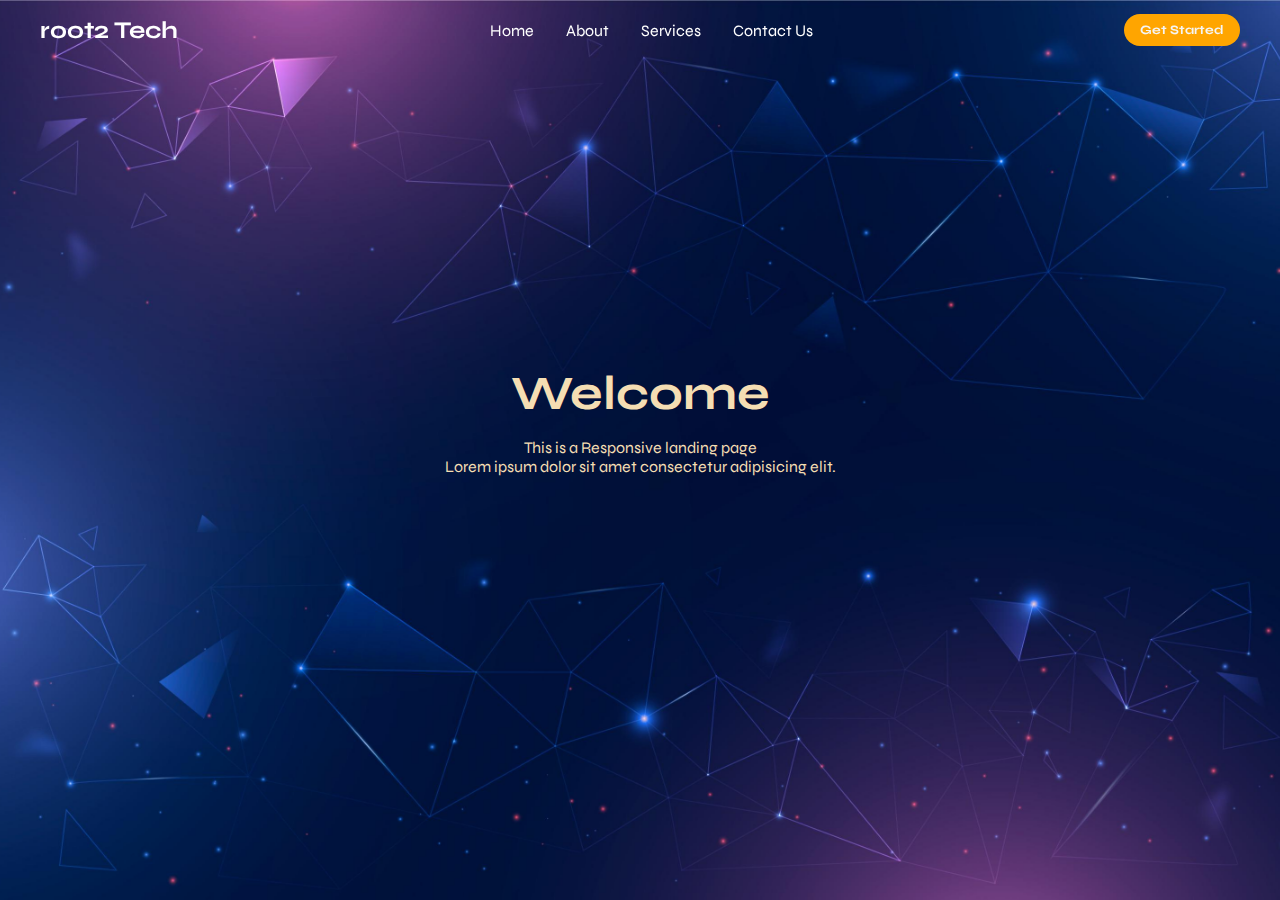
<file: index.html>
<!DOCTYPE html>
<html lang="en">
<head>
    <meta charset="UTF-8">
    <meta http-equiv="X-UA-Compatible" content="IE=edge">
    <meta name="viewport" content="width=device-width, initial-scale=1.0">
    <link rel="stylesheet" href="styles.css">
    <link rel="stylesheet" href="https://cdnjs.cloudflare.com/ajax/libs/font-awesome/6.5.2/css/all.min.css" integrity="sha512-SnH5WK+bZxgPHs44uWIX+LLJAJ9/2PkPKZ5QiAj6Ta86w+fsb2TkcmfRyVX3pBnMFcV7oQPJkl9QevSCWr3W6A==" crossorigin="anonymous" referrerpolicy="no-referrer" />
    <link rel="preconnect" href="https://fonts.gstatic.com">
    <link href="https://fonts.googleapis.com/css2?family=Syne:wght@400;700&display=swap" rel="stylesheet">
    <title>Responsive Landing Page</title>
</head>
<body>
    <header>
        <div class="navbar">
            <div class="logo"><a href="index.html">root2 Tech</a></div>
            <ul class="links">
                <li><a href="index.html">Home</a></li>
                <li><a href="about.html">About</a></li>
                <li><a href="services.html">Services</a></li>
                <li><a href="contact.html">Contact Us</a></li>
            </ul>
            <a href="#" class="action_btn">Get Started</a>
            <div class="toggle_btn">
                <i class="fa-solid fa-bars"></i>
            </div>
        </div>

        <div class="dropdown_menu">
                <li><a href="index.html">Home</a></li>
                <li><a href="about.html">About</a></li>
                <li><a href="services.html">Services</a></li>
                <li><a href="contact.html">Contact Us</a></li>
                <li><a href="#" class="action_btn">Get Started</a></li>
        </div>
    </header>
    <main>
        <!-- Content for each page will go here -->
        <section id="hero">
            <h1>Welcome</h1>
            <p>
                This is a Responsive landing page <br /> Lorem ipsum dolor sit amet consectetur adipisicing elit. 
            </p>
        </section>
    </main>
    <script>
        const toggleBtn = document.querySelector('.toggle_btn');
        const toggleBtnIcon = document.querySelector('.toggle_btn i');
        const dropDownMenu = document.querySelector('.dropdown_menu');
        const navbar = document.querySelector('.navbar');

        toggleBtn.onclick = function() {
            dropDownMenu.classList.toggle('open');
            const isOpen = dropDownMenu.classList.contains('open');

            toggleBtnIcon.classList = isOpen ? 'fa-solid fa-xmark' : 'fa-solid fa-bars';
        };

        window.onscroll = function() {
            if (window.scrollY > 50) {
                navbar.classList.add('scrolled');
            } else {
                navbar.classList.remove('scrolled');
            }
        };
    </script>
</body>
</html>
</file>
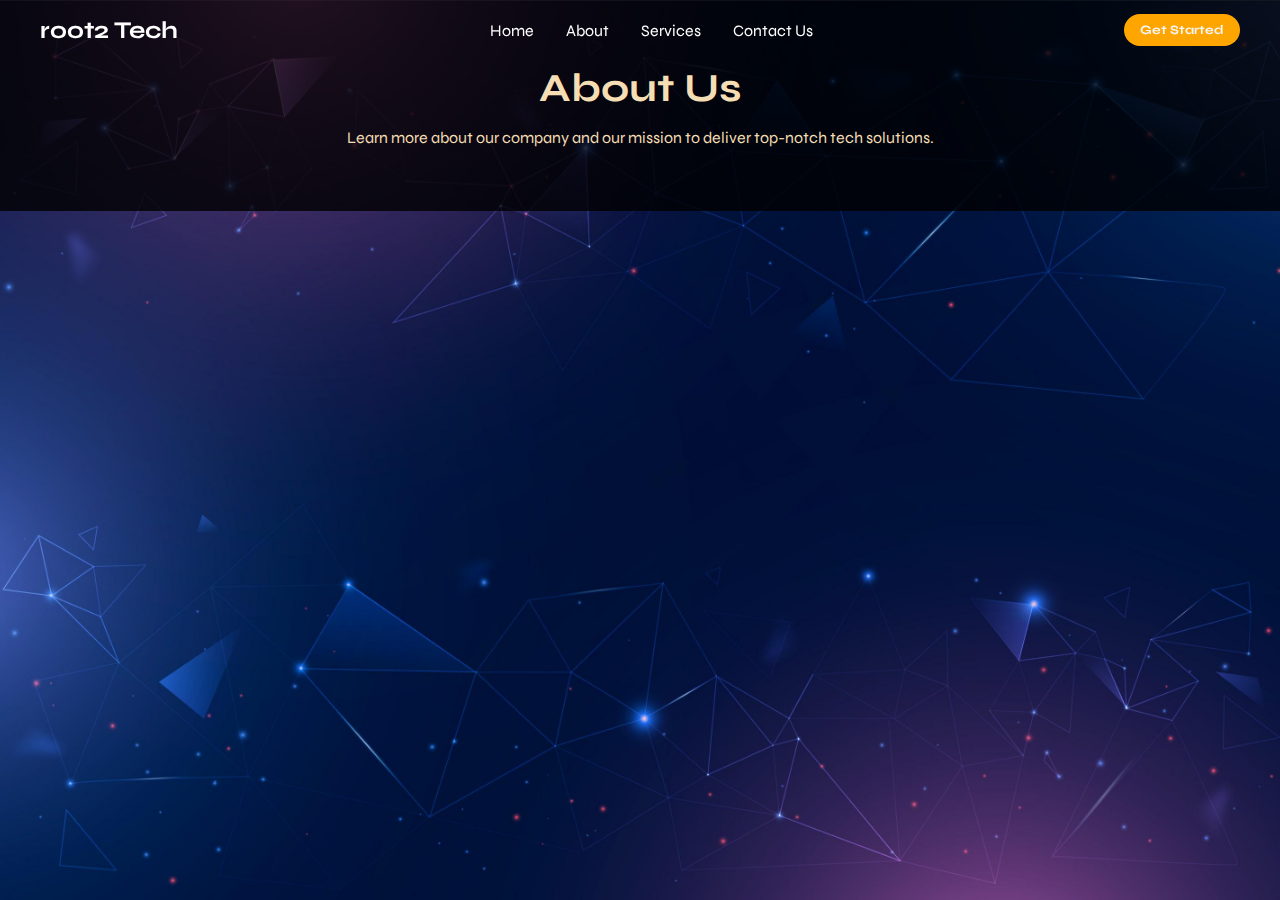
<file: about.html>
<!DOCTYPE html>
<html lang="en">
<head>
    <meta charset="UTF-8">
    <meta http-equiv="X-UA-Compatible" content="IE=edge">
    <meta name="viewport" content="width=device-width, initial-scale=1.0">
    <link rel="stylesheet" href="styles.css">
    <link rel="stylesheet" href="https://cdnjs.cloudflare.com/ajax/libs/font-awesome/6.5.2/css/all.min.css" integrity="sha512-SnH5WK+bZxgPHs44uWIX+LLJAJ9/2PkPKZ5QiAj6Ta86w+fsb2TkcmfRyVX3pBnMFcV7oQPJkl9QevSCWr3W6A==" crossorigin="anonymous" referrerpolicy="no-referrer" />
    <link rel="preconnect" href="https://fonts.gstatic.com">
    <link href="https://fonts.googleapis.com/css2?family=Syne:wght@400;700&display=swap" rel="stylesheet">
    <title>About Us - root2 Tech</title>
</head>
<body>
    <header>
        <div class="navbar">
            <div class="logo"><a href="index.html">root2 Tech</a></div>
            <ul class="links">
                <li><a href="index.html">Home</a></li>
                <li><a href="about.html">About</a></li>
                <li><a href="services.html">Services</a></li>
                <li><a href="contact.html">Contact Us</a></li>
            </ul>
            <a href="#" class="action_btn">Get Started</a>
            <div class="toggle_btn">
                <i class="fa-solid fa-bars"></i>
            </div>
        </div>

        <div class="dropdown_menu">
                <li><a href="index.html">Home</a></li>
                <li><a href="about.html">About</a></li>
                <li><a href="services.html">Services</a></li>
                <li><a href="contact.html">Contact Us</a></li>
                <li><a href="#" class="action_btn">Get Started</a></li>
        </div>
    </header>
    <main>
        <section id="about" class="content-section">
            <h2>About Us</h2>
            <p>
                Learn more about our company and our mission to deliver top-notch tech solutions.
            </p>
        </section>
    </main>
    <script>
        const toggleBtn = document.querySelector('.toggle_btn');
        const toggleBtnIcon = document.querySelector('.toggle_btn i');
        const dropDownMenu = document.querySelector('.dropdown_menu');
        const navbar = document.querySelector('.navbar');

        toggleBtn.onclick = function() {
            dropDownMenu.classList.toggle('open');
            const isOpen = dropDownMenu.classList.contains('open');

            toggleBtnIcon.classList = isOpen ? 'fa-solid fa-xmark' : 'fa-solid fa-bars';
        };

        window.onscroll = function() {
            if (window.scrollY > 50) {
                navbar.classList.add('scrolled');
            } else {
                navbar.classList.remove('scrolled');
            }
        };
    </script>
</body>
</html>
</file>
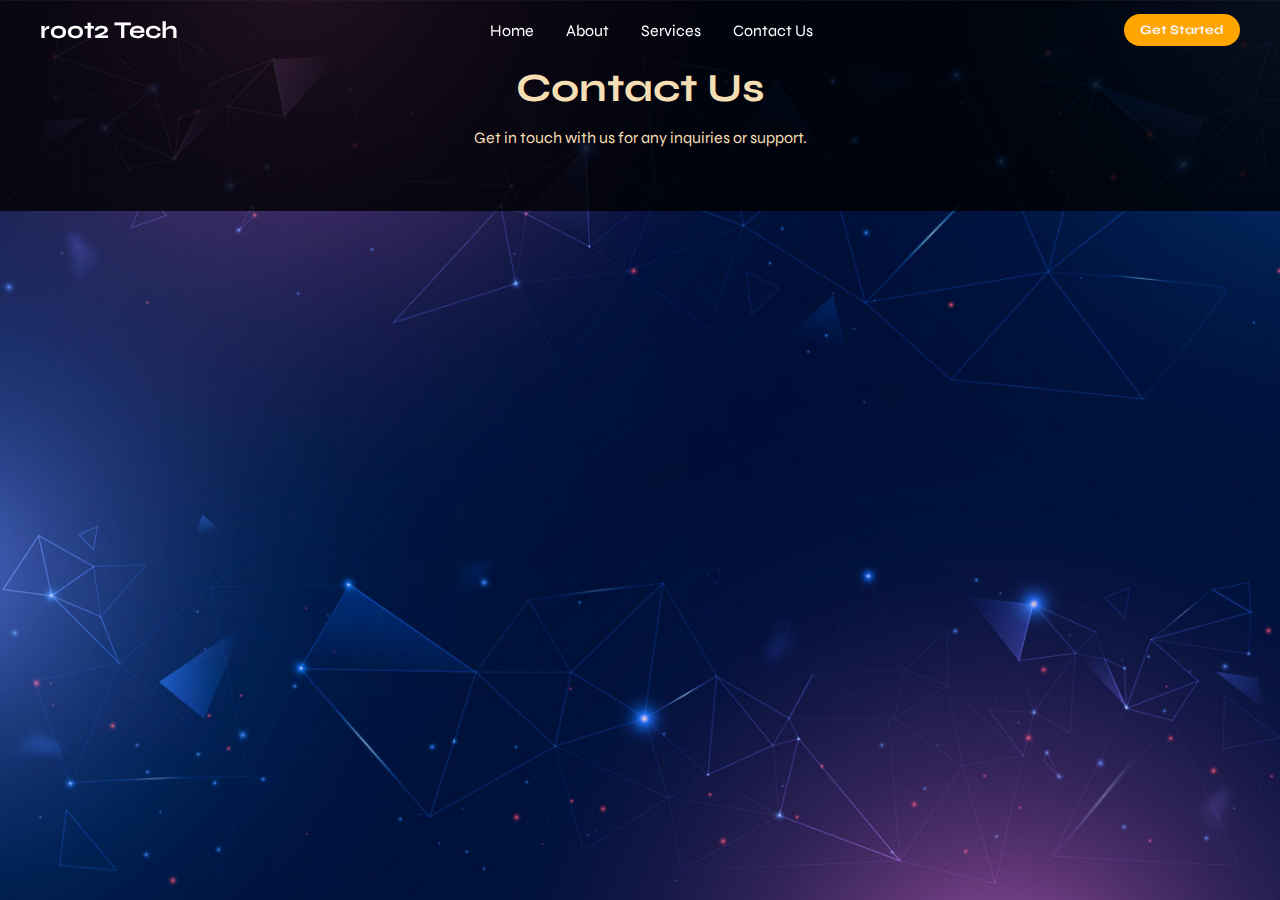
<file: contact.html>
<!DOCTYPE html>
<html lang="en">
<head>
    <meta charset="UTF-8">
    <meta http-equiv="X-UA-Compatible" content="IE=edge">
    <meta name="viewport" content="width=device-width, initial-scale=1.0">
    <link rel="stylesheet" href="styles.css">
    <link rel="stylesheet" href="https://cdnjs.cloudflare.com/ajax/libs/font-awesome/6.5.2/css/all.min.css" integrity="sha512-SnH5WK+bZxgPHs44uWIX+LLJAJ9/2PkPKZ5QiAj6Ta86w+fsb2TkcmfRyVX3pBnMFcV7oQPJkl9QevSCWr3W6A==" crossorigin="anonymous" referrerpolicy="no-referrer" />
    <link rel="preconnect" href="https://fonts.gstatic.com">
    <link href="https://fonts.googleapis.com/css2?family=Syne:wght@400;700&display=swap" rel="stylesheet">
    <title>Contact Us - root2 Tech</title>
</head>
<body>
    <header>
        <div class="navbar">
            <div class="logo"><a href="index.html">root2 Tech</a></div>
            <ul class="links">
                <li><a href="index.html">Home</a></li>
                <li><a href="about.html">About</a></li>
                <li><a href="services.html">Services</a></li>
                <li><a href="contact.html">Contact Us</a></li>
            </ul>
            <a href="#" class="action_btn">Get Started</a>
            <div class="toggle_btn">
                <i class="fa-solid fa-bars"></i>
            </div>
        </div>

        <div class="dropdown_menu">
            <li><a href="index.html">Home</a></li>
            <li><a href="about.html">About</a></li>
            <li><a href="services.html">Services</a></li>
            <li><a href="contact.html">Contact Us</a></li>
                <li><a href="#" class="action_btn">Get Started</a></li>
        </div>
    </header>
    <main>
        <section id="contact" class="content-section">
            <h2>Contact Us</h2>
            <p>
                Get in touch with us for any inquiries or support.
            </p>
        </section>
    </main>
    <script>
        const toggleBtn = document.querySelector('.toggle_btn');
        const toggleBtnIcon = document.querySelector('.toggle_btn i');
        const dropDownMenu = document.querySelector('.dropdown_menu');
        const navbar = document.querySelector('.navbar');

        toggleBtn.onclick = function() {
            dropDownMenu.classList.toggle('open');
            const isOpen = dropDownMenu.classList.contains('open');

            toggleBtnIcon.classList = isOpen ? 'fa-solid fa-xmark' : 'fa-solid fa-bars';
        };

        window.onscroll = function() {
            if (window.scrollY > 50) {
                navbar.classList.add('scrolled');
            } else {
                navbar.classList.remove('scrolled');
            }
        };
    </script>
</body>
</html>
</file>
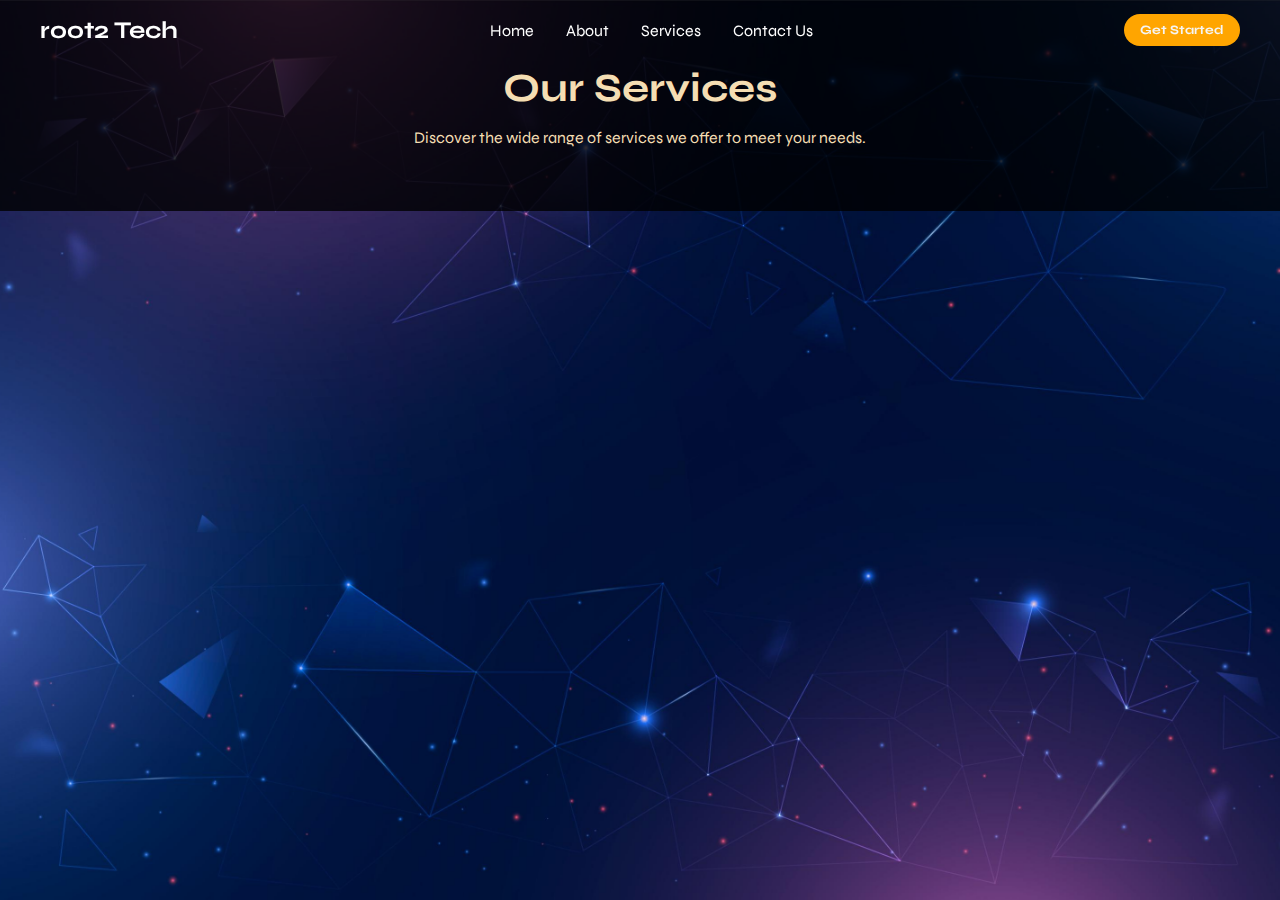
<file: services.html>
<!DOCTYPE html>
<html lang="en">
<head>
    <meta charset="UTF-8">
    <meta http-equiv="X-UA-Compatible" content="IE=edge">
    <meta name="viewport" content="width=device-width, initial-scale=1.0">
    <link rel="stylesheet" href="styles.css">
    <link rel="stylesheet" href="https://cdnjs.cloudflare.com/ajax/libs/font-awesome/6.5.2/css/all.min.css" integrity="sha512-SnH5WK+bZxgPHs44uWIX+LLJAJ9/2PkPKZ5QiAj6Ta86w+fsb2TkcmfRyVX3pBnMFcV7oQPJkl9QevSCWr3W6A==" crossorigin="anonymous" referrerpolicy="no-referrer" />
    <link rel="preconnect" href="https://fonts.gstatic.com">
    <link href="https://fonts.googleapis.com/css2?family=Syne:wght@400;700&display=swap" rel="stylesheet">
    <title>Services - root2 Tech</title>
</head>
<body>
    <header>
        <div class="navbar">
            <div class="logo"><a href="index.html">root2 Tech</a></div>
            <ul class="links">
                <li><a href="index.html">Home</a></li>
                <li><a href="about.html">About</a></li>
                <li><a href="services.html">Services</a></li>
                <li><a href="contact.html">Contact Us</a></li>
            </ul>
            <a href="#" class="action_btn">Get Started</a>
            <div class="toggle_btn">
                <i class="fa-solid fa-bars"></i>
            </div>
        </div>

        <div class="dropdown_menu">
            <li><a href="index.html">Home</a></li>
            <li><a href="about.html">About</a></li>
            <li><a href="services.html">Services</a></li>
            <li><a href="contact.html">Contact Us</a></li>
                <li><a href="#" class="action_btn">Get Started</a></li>
        </div>
    </header>
    <main>
        <section id="services" class="content-section">
            <h2>Our Services</h2>
            <p>
                Discover the wide range of services we offer to meet your needs.
            </p>
        </section>
    </main>
    <script>
        const toggleBtn = document.querySelector('.toggle_btn');
        const toggleBtnIcon = document.querySelector('.toggle_btn i');
        const dropDownMenu = document.querySelector('.dropdown_menu');
        const navbar = document.querySelector('.navbar');

        toggleBtn.onclick = function() {
            dropDownMenu.classList.toggle('open');
            const isOpen = dropDownMenu.classList.contains('open');

            toggleBtnIcon.classList = isOpen ? 'fa-solid fa-xmark' : 'fa-solid fa-bars';
        };

        window.onscroll = function() {
            if (window.scrollY > 50) {
                navbar.classList.add('scrolled');
            } else {
                navbar.classList.remove('scrolled');
            }
        };
    </script>
</body>
</html>
</file>
<file: styles.css>
* {
    margin: 0;
    padding: 0;
    box-sizing: border-box;
    font-family: 'Syne', sans-serif;
}

body {
    height: 100vh;
    background-color: black;
    background-image: url(bg_image.jpg);
    background-size: cover;
    background-position: center;
}

li {
    list-style: none;
}

a {
    text-decoration: none;
    color: white;
    font-size: 1rem;
    transition: color 0.3s;
}

a:hover {
    color: orange;
}

header {
    position: fixed;
    width: 100%;
    top: 0;
    left: 0;
    z-index: 1000;
    padding: 0 2rem;
    transition: background-color 0.3s, box-shadow 0.3s;
}

.navbar {
    width: 100%;
    height: 60px;
    max-width: 1200px;
    margin: 0 auto;
    display: flex;
    align-items: center;
    justify-content: space-between;
}

.navbar.scrolled {
    background-color: rgba(0, 0, 0, 0.8);
    box-shadow: 0 2px 4px rgba(0, 0, 0, 0.2);
}

.navbar .logo a {
    font-size: 1.5rem;
    font-weight: bold;
}

.navbar .links {
    display: flex;
    gap: 2rem;
}

.navbar .toggle_btn {
    color: white;
    font-size: 1.5rem;
    cursor: pointer;
    display: none;
}

.action_btn {
    background-color: orange;
    color: whitesmoke;
    padding: 0.5rem 1rem;
    border: none;
    outline: none;
    border-radius: 20px;
    font-size: 0.8rem;
    font-weight: bold;
    cursor: pointer;
    transition: transform 0.2s ease;
}

.action_btn:hover {
    transform: scale(1.05);
    color: white;
}

.action_btn:active {
    transform: scale(0.95);
}

.dropdown_menu {
    display: none;
    position: absolute;
    right: 2rem;
    top: 60px;
    height: 0;
    width: 300px;
    background: rgba(255, 255, 255, 0.1);
    backdrop-filter: blur(15px);
    border-radius: 10px;
    overflow: hidden;
    transition: height 0.2s cubic-bezier(0.175, 0.885, 0.32, 1.275);
}

.dropdown_menu.open {
    height: 240px;
}

.dropdown_menu li {
    padding: 0.7rem;
    display: flex;
    align-items: center;
    justify-content: center;
}

.dropdown_menu .action_btn {
    width: 100%;
    display: flex;
    justify-content: center;
}

section#hero{
    height: calc(100vh - 60px);
    display: flex;
    flex-direction: column;
    align-items: center;
    justify-content: center;
    text-align: center;
    color:wheat;

}
#hero h1{
    font-size: 3rem;
    margin-bottom: 1rem;
    
}

.content-section {
    padding: 4rem 2rem;
    text-align: center;
    color: wheat;
    background-color: rgba(0, 0, 0, 0.8);
}

#about, #services, #contact {
    padding: 4rem 2rem;
}

#about h2, #services h2, #contact h2 {
    font-size: 2.5rem;
    margin-bottom: 1rem;
}

@media (max-width: 992px) {
    .navbar .links,
    .navbar .action_btn {
        display: none;
    }

    .navbar .toggle_btn {
        display: block;
    }

    .dropdown_menu {
        display: block;
    }
}

@media (max-width: 576px) {
    .dropdown_menu {
        left: 2rem;
        width: unset;
    }
}
</file>
